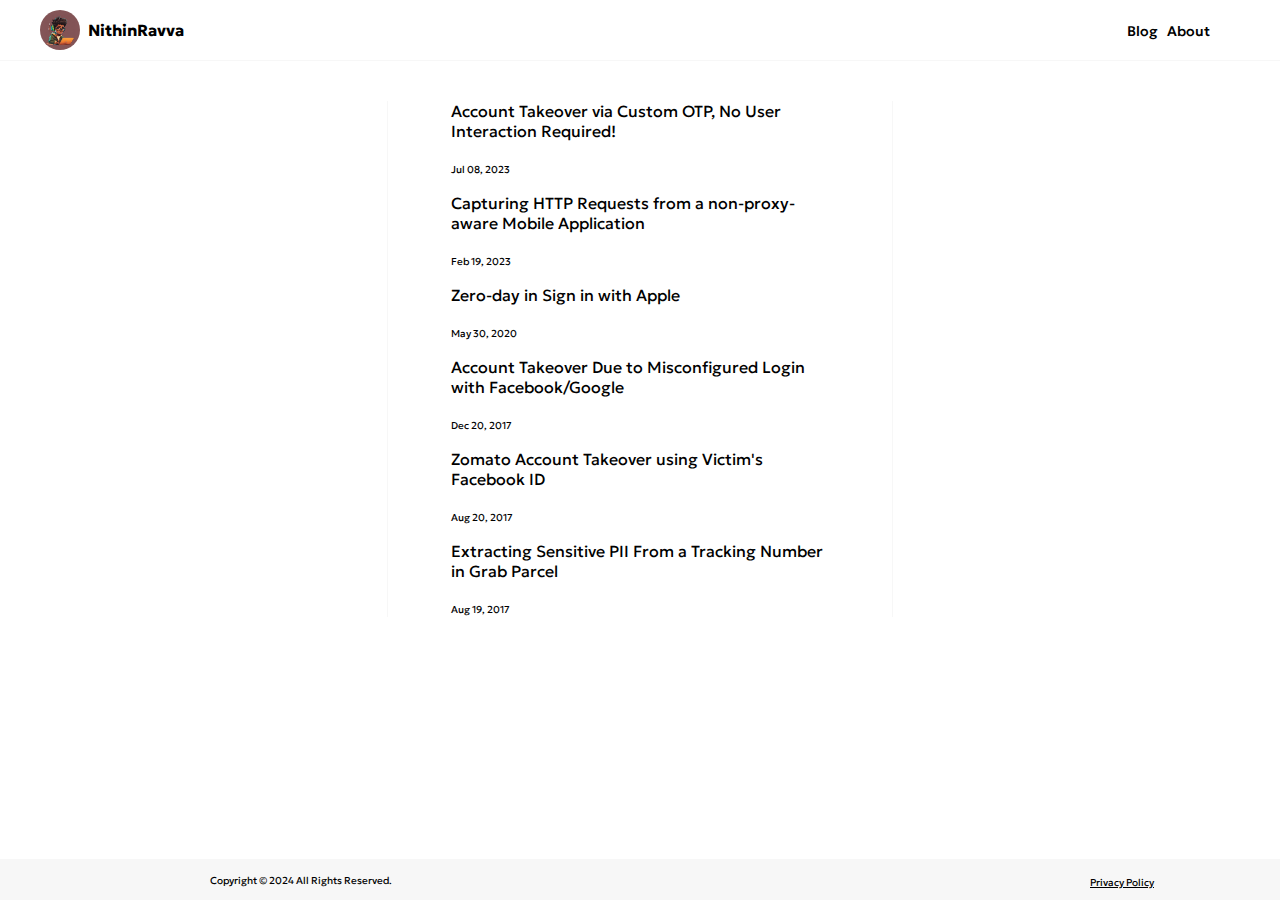
<file: index.html>
<!DOCTYPE html>
<html>
    <head>
        <title>Nithin Ravva</title>
        <link rel="icon" type="image/png" href="Images/favicon-small.png">
        <link rel="stylesheet" href="Styles/indexStyle.css">
        <link rel="stylesheet" href="Styles/General.css">


        <!--GOOGLE FONTS-->
        <link rel="preconnect" href="https://fonts.googleapis.com">
        <link rel="preconnect" href="https://fonts.gstatic.com" crossorigin>
        <link href="https://fonts.googleapis.com/css2?family=Bungee+Tint&family=Geologica:wght@100..900&display=swap" rel="stylesheet">
        <link rel="stylesheet" href="https://fonts.googleapis.com/css2?family=Material+Symbols+Outlined:opsz,wght,FILL,GRAD@20..48,100..700,0..1,-50..200" />
    </head>
    <body>
        <header class="Website-Header">
            <div class="Website-Header-both">
                <div class="Website-Header-Leftside">
                    <a href="index.html">
                        <img class="Website-Header-Leftside-profilepic" src="Images/Profile.png">
                        <div class="Website-Header-Leftside-Name">NithinRavva</div>
                    </a>
                </div>
                <div class="Website-Header-navbar">
                    <div class="Website-Header-navbar-list">
                        <div><a href="index.html">Blog</a></div>
                        <div><a href="About.html">About</a></div>
                    </div>
                </div>
            </div>           
        </header>
        <section class="Website-body-index">
            <div class="Website-posts">
                <div class="Website-posts-individual">
                    <p>
                        Account Takeover via Custom OTP, No User Interaction Required!
                    </p>
                    <span>
                        Jul 08, 2023
                    </span>
                </div>
                <div class="Website-posts-individual">
                    <p>
                        Capturing HTTP Requests from a non-proxy-aware Mobile Application
                    </p>
                    <span>
                        Feb 19, 2023
                    </span>
                </div>
                <div class="Website-posts-individual">
                    <p>
                        Zero-day in Sign in with Apple
                    </p>
                    <span>
                        May 30, 2020
                    </span>
                </div>
                <div class="Website-posts-individual">
                    <p>
                        Account Takeover Due to Misconfigured Login with Facebook/Google
                    </p>
                    <span>
                        Dec 20, 2017
                    </span>
                </div>
                <div class="Website-posts-individual">
                    <p>
                        Zomato Account Takeover using Victim's Facebook ID
                    </p>
                    <span>
                        Aug 20, 2017
                    </span>
                </div>
                <div class="Website-posts-individual">
                    <p>
                        Extracting Sensitive PII From a Tracking Number in Grab Parcel
                    </p>
                    <span>
                        Aug 19, 2017
                    </span>
                </div>
            </div>
        </section>
        <footer class="Website-footer">
            <div class="Website-footer-container">
                <div class="Website-footer-copy">
                    <span>Copyright &#169; 2024 All Rights Reserved.</span>
                </div>
                <div class="Website-footer-links">
                    <span><a href="privacy.html">Privacy Policy</a></span>
                </div>
            </div>
        </footer>
    </body>
</html>
</file>
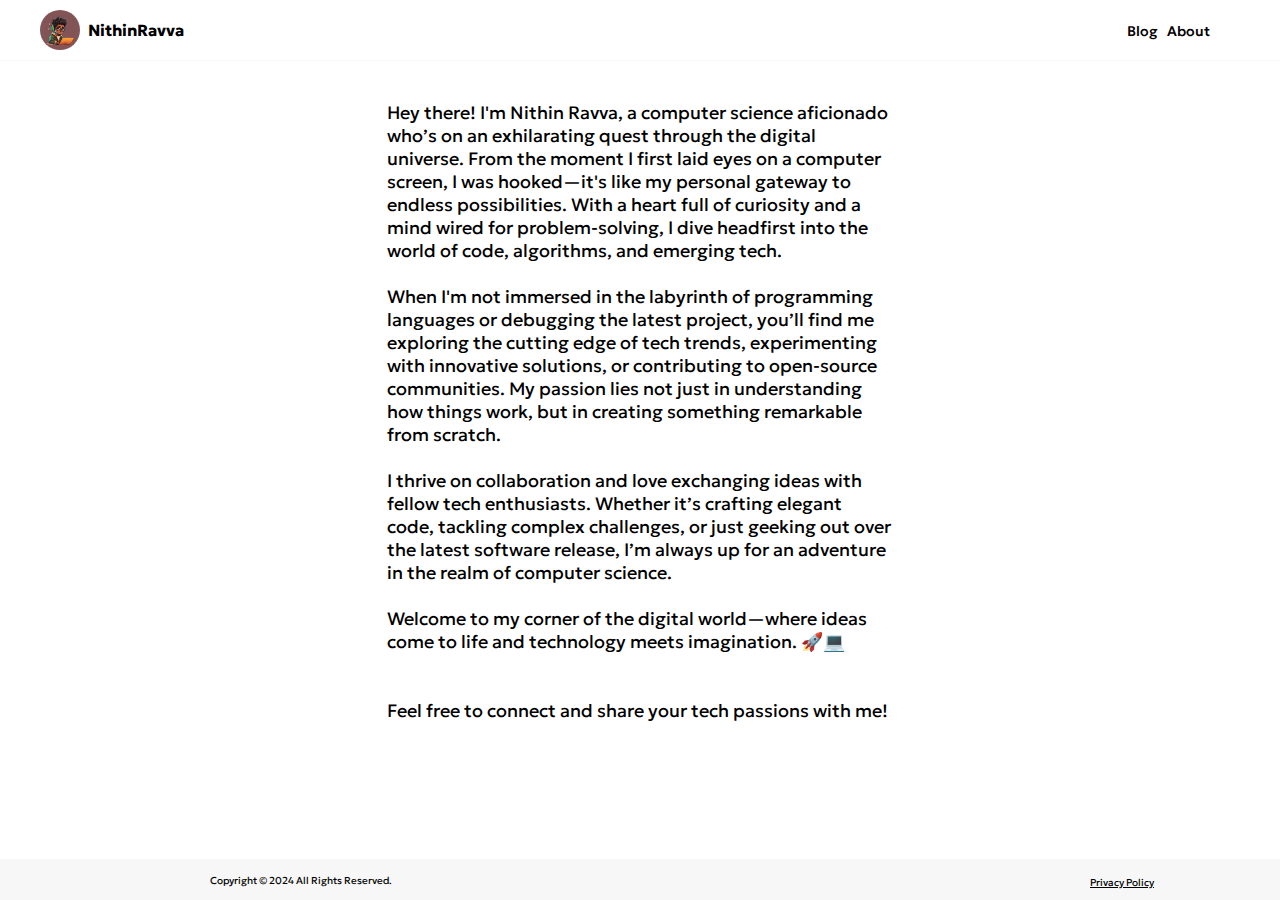
<file: About.html>
<!DOCTYPE html>
<html>
    <head>
        <title>Nithin Ravva</title>
        <link rel="icon" type="image/png" href="Images/favicon-small.png">
        <link rel="stylesheet" href="Styles/General.css">
        <link rel="stylesheet" href="Styles/aboutStyle.css">

        <!--GOOGLE FONTS-->
        <link rel="preconnect" href="https://fonts.googleapis.com">
        <link rel="preconnect" href="https://fonts.gstatic.com" crossorigin>
        <link href="https://fonts.googleapis.com/css2?family=Bungee+Tint&family=Geologica:wght@100..900&display=swap" rel="stylesheet">
    </head>
    <body>
        <header class="Website-Header">
            <div class="Website-Header-both">
                <div class="Website-Header-Leftside">
                    <a href="index.html">
                        <img class="Website-Header-Leftside-profilepic" src="Images/Profile.png">
                        <div class="Website-Header-Leftside-Name">NithinRavva</div>
                    </a>
                </div>
                <div class="Website-Header-navbar">
                    <div class="Website-Header-navbar-list">
                        <div><a href="index.html">Blog</a></div>
                        <div><a href="About.html">About</a></div>
                    </div>
                </div>
            </div>           
        </header>
        <section class="Website-body">
            <div class="Website-body-container">
                <p>
                    Hey there! I'm Nithin Ravva, a computer science aficionado who’s on an exhilarating quest through the digital universe. From the moment I first laid eyes on a computer screen, I was hooked—it's like my personal gateway to endless possibilities. With a heart full of curiosity and a mind wired for problem-solving, I dive headfirst into the world of code, algorithms, and emerging tech.
                    <br><br>
                    When I'm not immersed in the labyrinth of programming languages or debugging the latest project, you’ll find me exploring the cutting edge of tech trends, experimenting with innovative solutions, or contributing to open-source communities. My passion lies not just in understanding how things work, but in creating something remarkable from scratch.
                    <br><br>
                    I thrive on collaboration and love exchanging ideas with fellow tech enthusiasts. Whether it’s crafting elegant code, tackling complex challenges, or just geeking out over the latest software release, I’m always up for an adventure in the realm of computer science.
                    <br><br>
                    Welcome to my corner of the digital world—where ideas come to life and technology meets imagination. 🚀💻
                    <br><br><br>
                    Feel free to connect and share your tech passions with me!
                </p>
            </div>
        </section>
        <footer class="Website-footer">
            <div class="Website-footer-container">
                <div class="Website-footer-copy">
                    <span>Copyright &#169; 2024 All Rights Reserved.</span>
                </div>
                <div class="Website-footer-links">
                    <span><a href="privacy.html">Privacy Policy</a></span>
                </div>
            </div>
        </footer>
    </body>
</html>
</file>
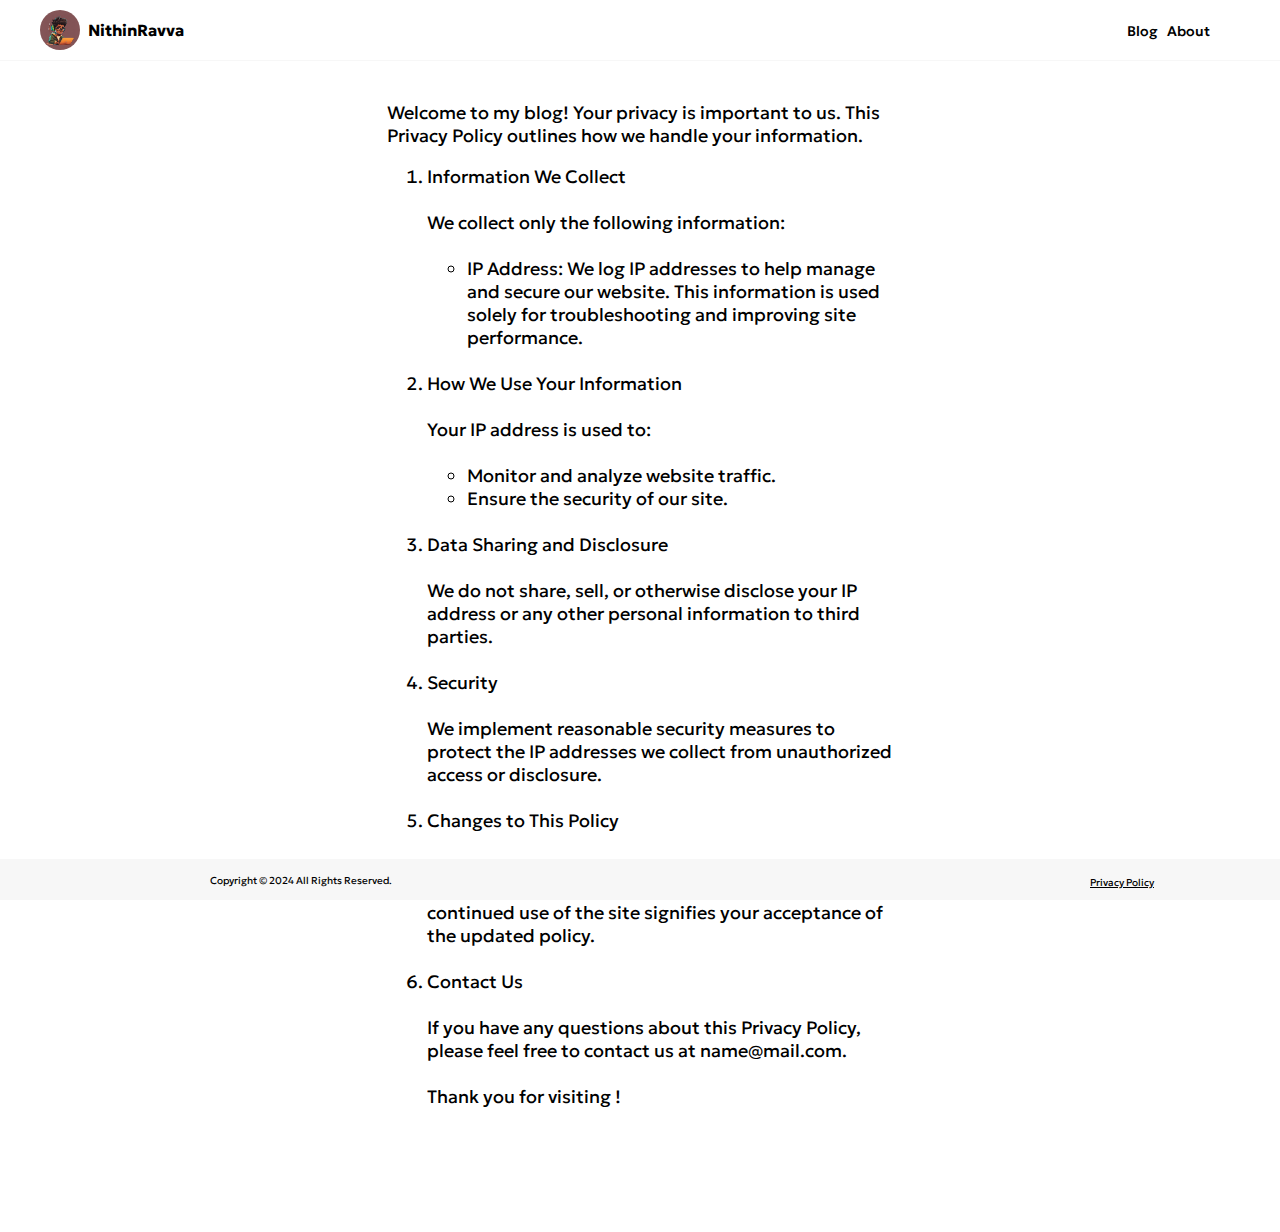
<file: privacy.html>
<!DOCTYPE html>
<html>
    <head>
        <title>Nithin Ravva</title>
        <link rel="icon" type="image/png" href="Images/favicon-small.png">
        <link rel="stylesheet" href="Styles/privacyStyle.css">
        <link rel="stylesheet" href="Styles/General.css">


        <!--GOOGLE FONTS-->
        <link rel="preconnect" href="https://fonts.googleapis.com">
        <link rel="preconnect" href="https://fonts.gstatic.com" crossorigin>
        <link href="https://fonts.googleapis.com/css2?family=Bungee+Tint&family=Geologica:wght@100..900&display=swap" rel="stylesheet">
        <link rel="stylesheet" href="https://fonts.googleapis.com/css2?family=Material+Symbols+Outlined:opsz,wght,FILL,GRAD@20..48,100..700,0..1,-50..200" />
    </head>
    <body>
        <header class="Website-Header">
            <div class="Website-Header-both">
                <div class="Website-Header-Leftside">
                    <a href="index.html">
                        <img class="Website-Header-Leftside-profilepic" src="Images/Profile.png">
                        <div class="Website-Header-Leftside-Name">NithinRavva</div>
                    </a>
                </div>
                <div class="Website-Header-navbar">
                    <div class="Website-Header-navbar-list">
                        <div><a href="index.html">Blog</a></div>
                        <div><a href="About.html">About</a></div>
                    </div>
                </div>
            </div>           
        </header>
        <section class="Website-body">
            <div class="Website-body-container">
                <p>
                    Welcome to my blog! Your privacy is important to us. 
                    This Privacy Policy outlines how we handle your information.
                    <br>
                    <ol>
                        <li>
                            Information We Collect
                        </li>
                        <br>We collect only the following information:<br><br>
                        <ul>
                            <li>IP Address: We log IP addresses to help manage and secure our website. This information is used solely for troubleshooting and improving site performance.</li>
                        </ul>
                        <br>
                        <li>
                            How We Use Your Information
                        </li>
                        <br>Your IP address is used to:<br><br>
                        <ul>
                            <li>Monitor and analyze website traffic.</li>
                            <li>Ensure the security of our site.</li>
                        </ul>
                        <br>
                        <li>
                            Data Sharing and Disclosure
                        </li>
                        <br>We do not share, sell, or otherwise disclose your IP address or any other personal information to third parties.<br><br>
                        <li>
                            Security
                        </li>
                        <br>We implement reasonable security measures to protect the IP addresses we collect from unauthorized access or disclosure.                        <br><br>
                        <li>
                            Changes to This Policy
                        </li>
                        <br>We may update this Privacy Policy from time to time. Any changes will be posted on this page, and your continued use of the site signifies your acceptance of the updated policy.
                        <br><br>
                        <li>
                            Contact Us
                        </li>
                        <br>If you have any questions about this Privacy Policy, please feel free to contact us at name@mail.com.
                        <br><br>
                        Thank you for visiting !
                        <br><br>


                    </ol>
                </p>
            </div>
        </section>
        <footer class="Website-footer">
            <div class="Website-footer-container">
                <div class="Website-footer-copy">
                    <span>Copyright &#169; 2024 All Rights Reserved.</span>
                </div>
                <div class="Website-footer-links">
                    <span><a href="privacy.html">Privacy Policy</a></span>
                </div>
            </div>
        </footer>
    </body>
</html>
</file>
<file: Styles/indexStyle.css>
.Website-posts
{
    font-family: "Geologica", sans-serif;
    margin: 8% 30% 3% 30%;
    padding-left: 5%;
    padding-right: 5%;
    border-left: 0.2px solid rgb(247, 247, 247);
    border-right: 0.2px solid rgb(247, 247, 247);
}
.Website-posts p{
    font-size: 16px;
}
.Website-posts span{
    padding-left: 0;
    font-size: 10px;
}
.Website-posts-individual
{
    
}
</file>
<file: Styles/General.css>
/*Header Styling*/
.Website-Header
{   
    font-family: "Geologica", sans-serif;
    padding: 10px;
    background-color: rgb(255, 255, 255);
    border-bottom: 0.2px solid rgb(247, 247, 247);
    position: fixed;
    top: 0;
    left: 0;
    width: 100%;
}
.Website-Header-both
{
    display: grid;
    grid-template-columns: 160px 1fr;
    justify-content: center;
    align-items: center;
}
.Website-Header-Leftside a{
    display: flex;
    align-items: center;
    text-decoration: none;

}
.Website-Header-Leftside
{
    display: flex; 
    align-items: center;   
    padding-left: 30px; 
}
.Website-Header-Leftside-profilepic
{
    border-radius: 20px;
    width: 40px;
}
.Website-Header-Leftside-Name
{
    font-weight: 700;
    color:rgb(0, 0, 0);
    margin-left: 8px;
}

.Website-Header-navbar-list
{
    display: flex;
    justify-content: end;
    margin-right: 80px;
}    
.Website-Header-navbar-list div a
{
   padding-left: 10px;
   text-decoration: none;
   font-weight: 500;
   font-size: 14px;
   color: black;
}
.Website-Header-navbar-list div a:active
{
    color: black;
}


/*Footer Styling*/

.Website-footer
{
    font-family: "Geologica", sans-serif;
    padding: 10px;
    border-top: 0.2px solid rgb(247, 247, 247);
    background-color: rgb(247, 247, 247);
    position: fixed;
    width: 100%;
    left: 0;
    bottom: 0;
}
.Website-footer-container
{
    display: grid;
    grid-template-columns: 1fr 200px;
    justify-content: center;
    align-items: center;
}
.Website-footer-copy
{
    margin-left: 200px;
    font-size:10px
}
.Website-footer-links span a
{
    text-decoration: underline;
    color: black;
    text-align: start;
    font-size: 10px;
}
.Website-footer-links span a:active
{
    color: black;
}
</file>
<file: Styles/aboutStyle.css>
body
{
    height: 100%;
}
.Website-body
{
    font-family: "Geologica", sans-serif;
    margin: 8% 30% 8% 30%;
    font-size: 18px;
    font-weight: 400;
}
</file>
<file: Styles/privacyStyle.css>
.Website-body
{
    font-family: "Geologica", sans-serif;
    margin: 8% 30% 8% 30%;
    font-size: 18px;
    font-weight: 400;
    line-height: normal;
}
</file>
